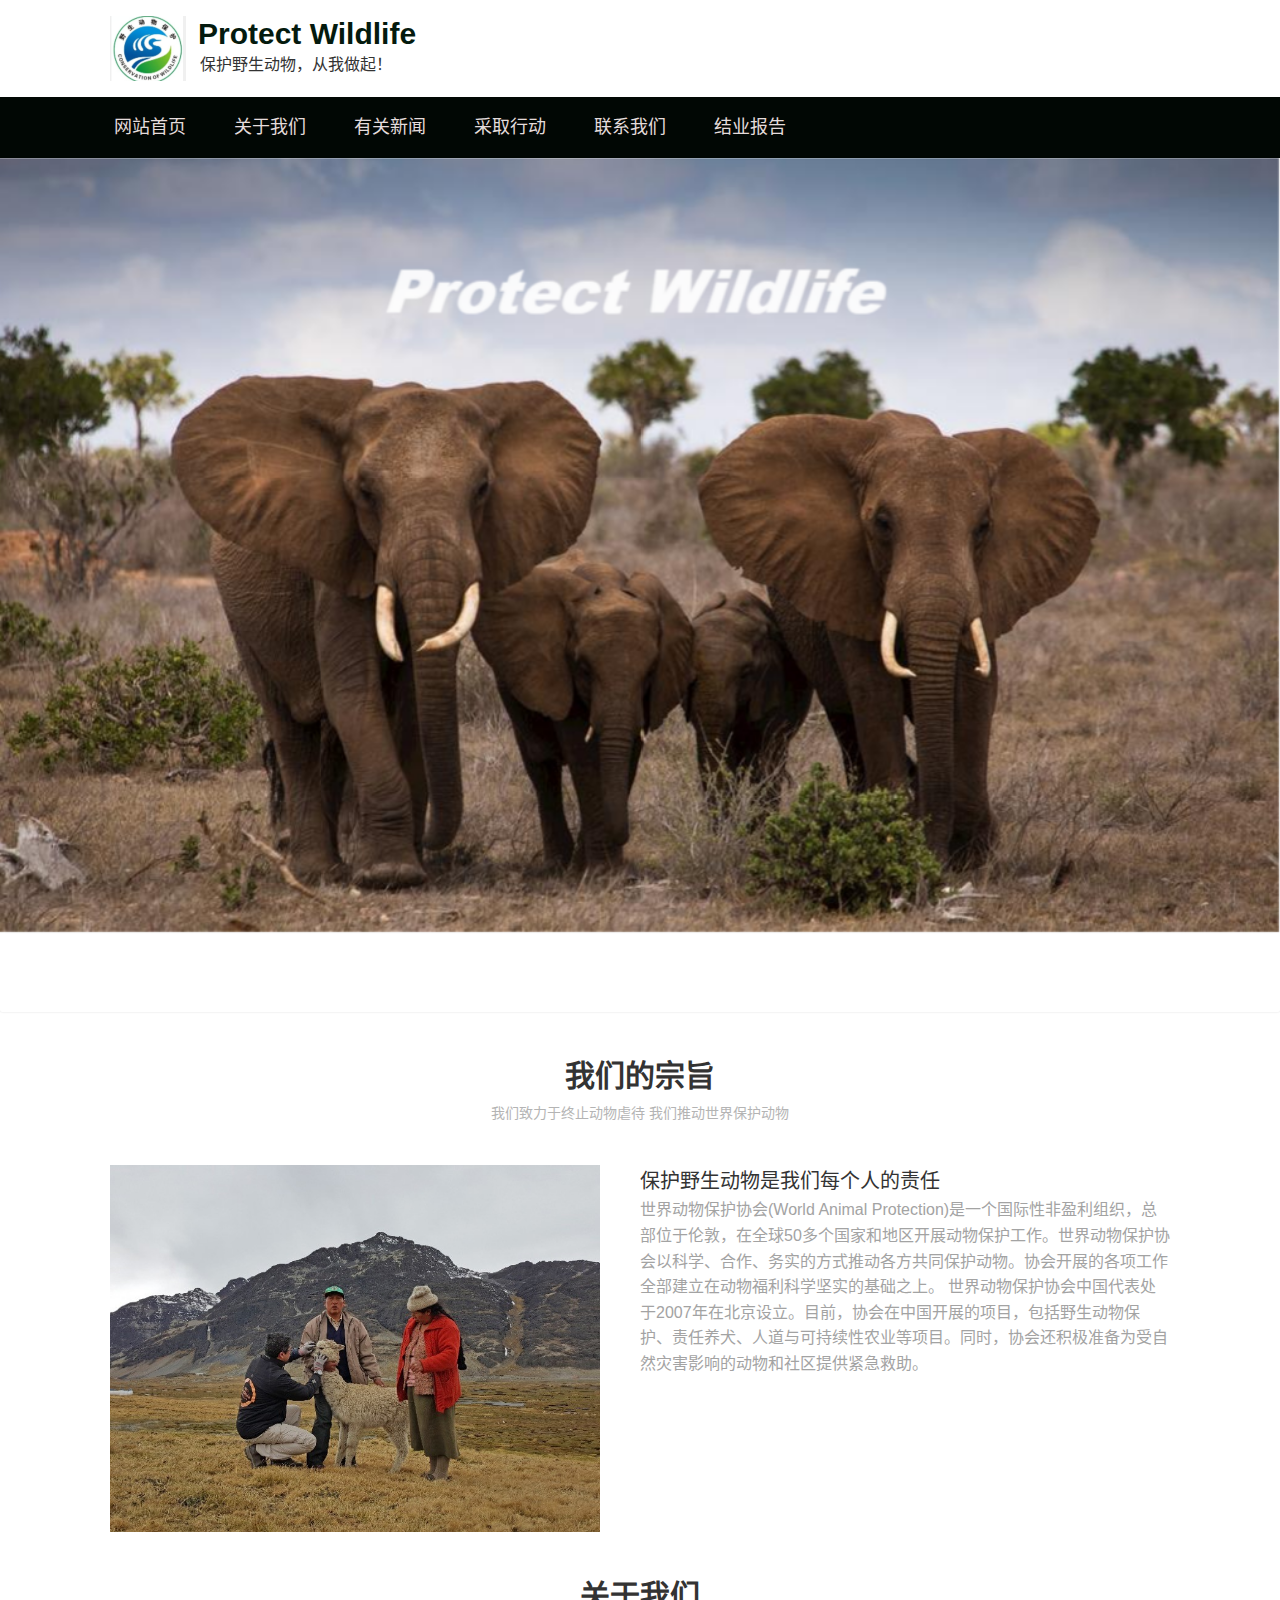
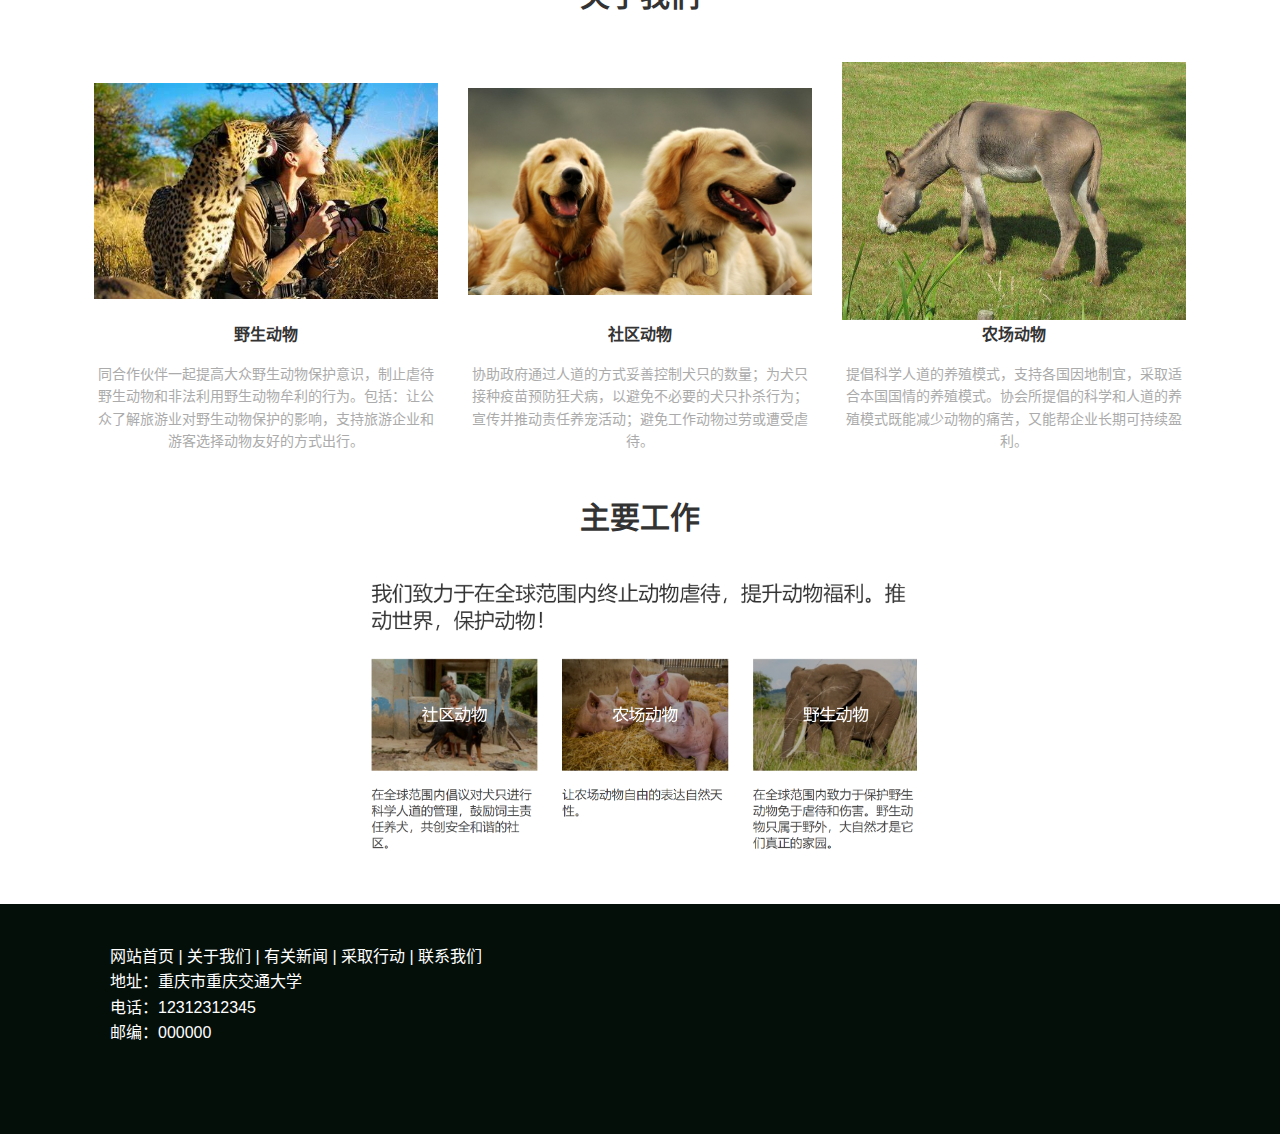
<file: about.html>
<!DOCTYPE html>
<html lang="zh-cn">
<head>
    <title>Protect Wildlife</title>
    <meta charset="UTF-8">
<meta http-equiv="X-UA-Compatible" content="IE=edge" />
<meta name="format-detection" content="telephone=no">
<meta name="renderer" content="webkit">
<meta name="viewport" content="width=device-width,initial-scale=1,maximum-scale=1,user-scalable=no">
<meta http-equiv="Cache-Control" content="no-siteapp" />
<link rel="alternate icon" type="image/png" href="images/favicon.png">
<link rel='icon' href='favicon.ico' type='image/x-ico' />
<meta name="description" content="" />
<meta name="keywords" content="" />
<link rel="stylesheet" href="css/default.min.css?t=227" />
<!--[if (gte IE 9)|!(IE)]><!-->
<script type="text/javascript" src="lib/jquery/jquery.min.js"></script>
<!--<![endif]-->
<!--[if lte IE 8 ]>
<script src="http://libs.baidu.com/jquery/1.11.3/jquery.min.js"></script>
<script src="http://cdn.staticfile.org/modernizr/2.8.3/modernizr.js"></script>
<script src="lib/amazeui/amazeui.ie8polyfill.min.js"></script>
<![endif]-->
<script type="text/javascript" src="lib/handlebars/handlebars.min.js"></script>
<script type="text/javascript" src="lib/iscroll/iscroll-probe.js"></script>
<script type="text/javascript" src="lib/amazeui/amazeui.min.js"></script>
<script type="text/javascript" src="lib/raty/jquery.raty.js"></script>
<script type="text/javascript" src="js/main.min.js?t=1"></script>
</head>
<body>
<header>
    <div class="header-top">
        <div class="width-center">
            <div class="header-logo "><img src="images/logo.png" alt=""></div>
            <div class="header-title div-inline">
                <strong>Protect Wildlife</strong>
                <span>保护野生动物，从我做起！</span>
            </div>
        </div>
    </div>
    <div class="header-nav">
        <button class="am-show-sm-only am-collapsed font f-btn nav-dark" data-am-collapse="{target: '.header-nav'}">Menu<i
                class="am-icon-bars"></i></button>
        <nav>
        <ul class="header-nav-ul am-collapse am-in">
            <li class="on"><a href="index.html" name="index">网站首页</a></li>
            <li><a href="about.html" name="about">关于我们</a></li>
            <li><a href="news.html" name="show">有关新闻</a></li>
            <li><a href="action.html" name="new">采取行动</a></li>
            <li><a href="contact.html" name="message">联系我们</a>
            	<li><a href="new.html" name="message">结业报告</a>
                <div class="secondary-menu">

                    <ul><li><a href="message.html" class="message"></a></li></ul>
                </div>
            </li>
        </ul>




        </nav>
    </div>

</header>

<div class="am-slider am-slider-default" data-am-flexslider="{playAfterPaused: 8000 , controlNav: false, directionNav: false    }">
    <a class="prevbtn" href="#" onClick="javascript :history.back(-1);"></a>
    <ul class="am-slides">
        <li><img src="images/daxiang1.png" alt=""></li>
        <li><img src="images/baozi.jfif" alt=""></li>
        <li><img src="images/he.jfif" alt=""></li>
    </ul>
</div>

<main>
    <div class="index-main-title">
        <p>我们的宗旨</p>
        <span>我们致力于终止动物虐待
     
            我们推动世界保护动物 </span>
    </div>
    <div class="index-main-md">
        <div class="left-area">

        </div>
        <div class="right-area">
            <p>保护野生动物是我们每个人的责任</p>
            <span>世界动物保护协会(World Animal Protection)是一个国际性非盈利组织，总部位于伦敦，在全球50多个国家和地区开展动物保护工作。世界动物保护协会以科学、合作、务实的方式推动各方共同保护动物。协会开展的各项工作全部建立在动物福利科学坚实的基础之上。

                世界动物保护协会中国代表处于2007年在北京设立。目前，协会在中国开展的项目，包括野生动物保护、责任养犬、人道与可持续性农业等项目。同时，协会还积极准备为受自然灾害影响的动物和社区提供紧急救助。</span>
        </div>
    </div>
    <div class="index-main-title">
        <p>关于我们</p>
    </div>
    <div class="index-main-md-body">
        <ul>
            <li>
                <div></div>
                <p>野生动物</p><span>同合作伙伴一起提高大众野生动物保护意识，制止虐待野生动物和非法利用野生动物牟利的行为。包括：让公众了解旅游业对野生动物保护的影响，支持旅游企业和游客选择动物友好的方式出行。</span></li>
            <li>
                <div></div>
                <p>社区动物</p><span>协助政府通过人道的方式妥善控制犬只的数量；为犬只接种疫苗预防狂犬病，以避免不必要的犬只扑杀行为；宣传并推动责任养宠活动；避免工作动物过劳或遭受虐待。</span></li>
            <li>
                <div></div>
                <p>农场动物</p><span>提倡科学人道的养殖模式，支持各国因地制宜，采取适合本国国情的养殖模式。协会所提倡的科学和人道的养殖模式既能减少动物的痛苦，又能帮企业长期可持续盈利。</span></li>
        </ul>
        <span>保护环境是我们每个人的责任，环保是保持和发展生态平衡，扩大有用自然资源的再生产，协调人类与环境的关系。</span>
    </div>
    <div class="index-main-title">
        <p>主要工作</p>
    </div>

    <div class="about-main-footer">
        <span></span>
    </div>

    <div class="feature">
        <img class="sm" src="images/baohu.jpg">
    </div>
</main>
<footer class="footer">
    <div class="footer-pc">
    <ul>
        <li><p>网站首页 | 关于我们 | 有关新闻 | 采取行动 | 联系我们</p></li>
        <li><p>地址：重庆市重庆交通大学</p></li>
        <li><P>电话：12312312345</P></li>
        <li><p>邮编：000000</p></li>
    </ul>
    </div>

    <div class="footer-phone">
        <button data-am-smooth-scroll class="am-btn am-btn-success">Top<i class="font">&#xe611;</i></button>
    </div>
</footer>
</body>
</html>
</file>
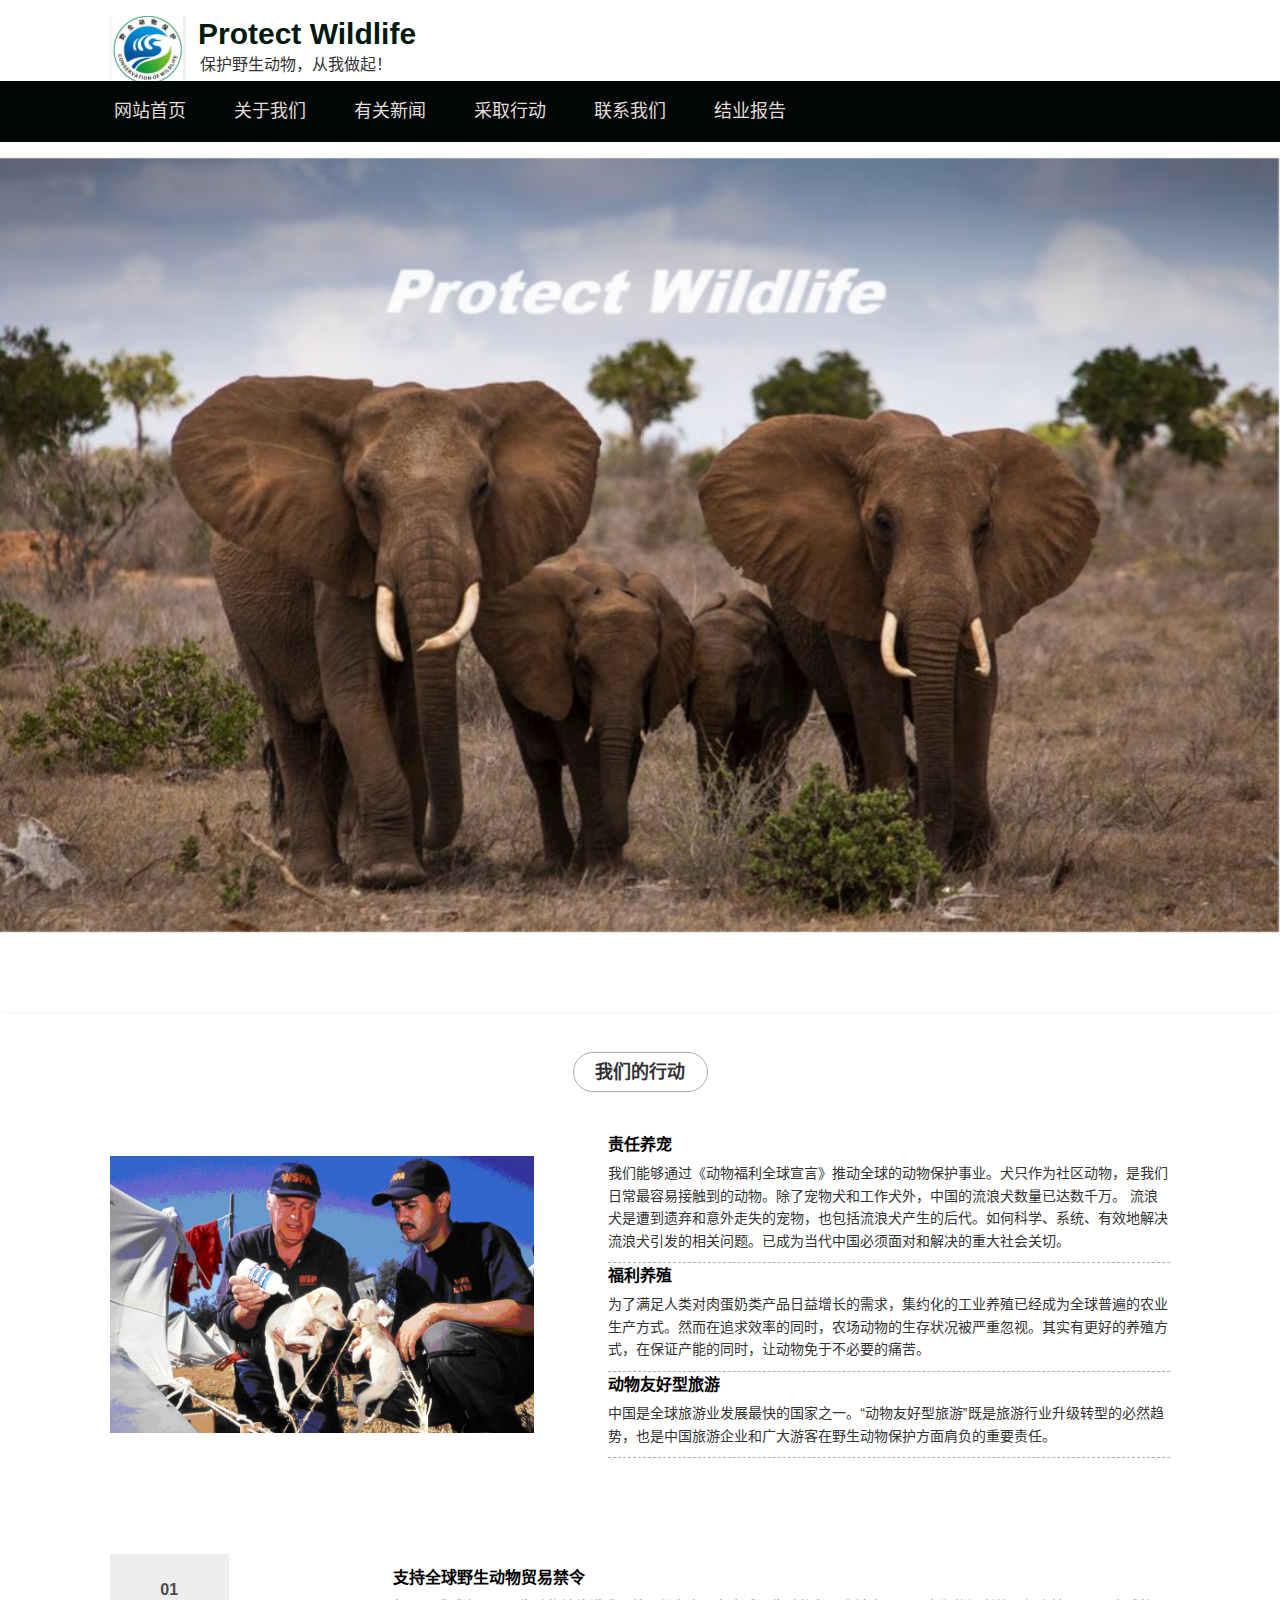
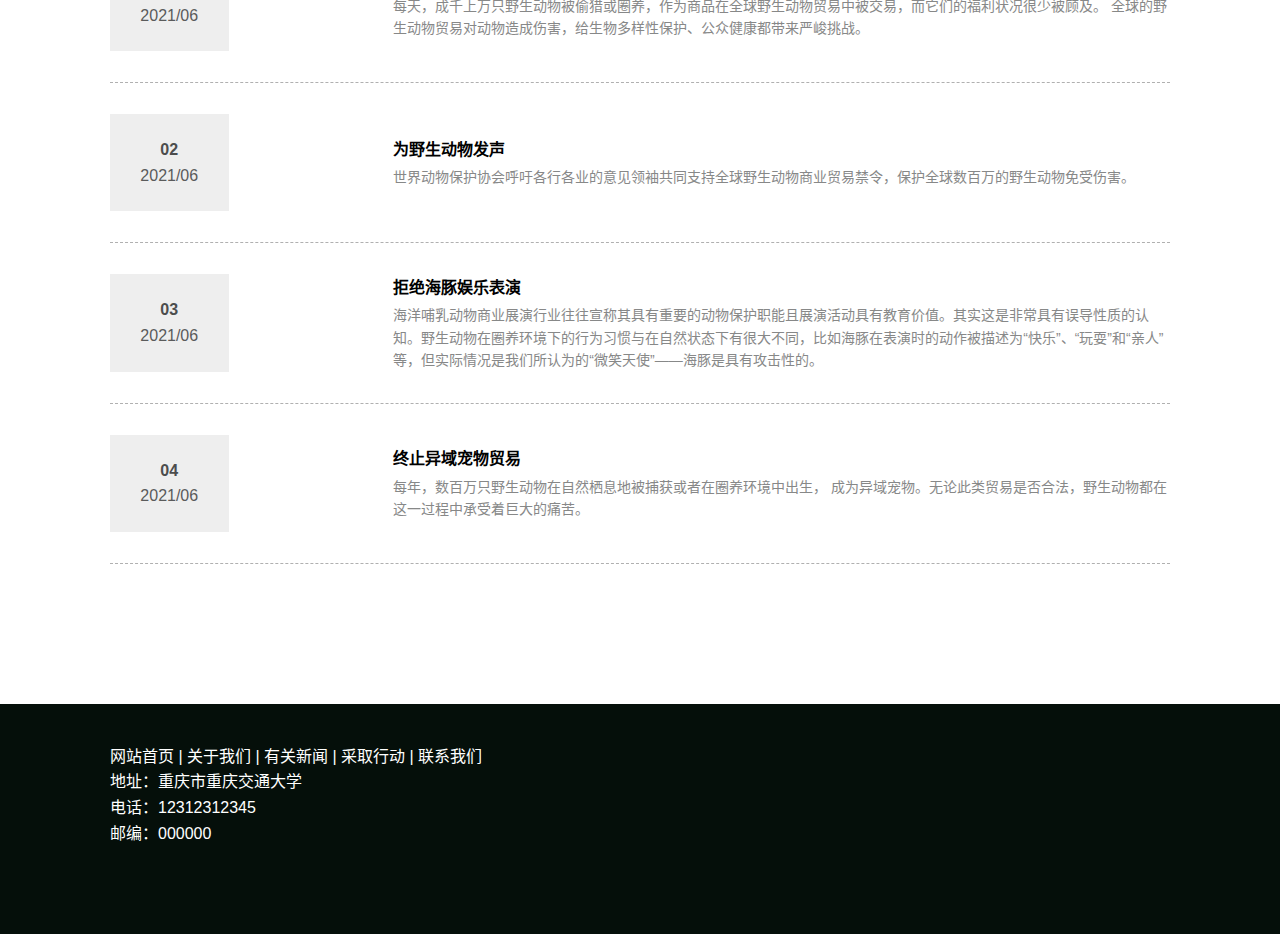
<file: action.html>
<!DOCTYPE html>
<html lang="zh-cn">
<head>
    <title>Protect Wildlife</title>
    <meta charset="UTF-8">
<meta http-equiv="X-UA-Compatible" content="IE=edge" />
<meta name="format-detection" content="telephone=no">
<meta name="renderer" content="webkit">
<meta name="viewport" content="width=device-width,initial-scale=1,maximum-scale=1,user-scalable=no">
<meta http-equiv="Cache-Control" content="no-siteapp" />
<link rel="alternate icon" type="image/png" href="images/favicon.png">
<link rel='icon' href='favicon.ico' type='image/x-ico' />
<meta name="description" content="" />
<meta name="keywords" content="" />
<link rel="stylesheet" href="css/default.min.css?t=227" />
<!--[if (gte IE 9)|!(IE)]><!-->
<script type="text/javascript" src="lib/jquery/jquery.min.js"></script>
<!--<![endif]-->
<!--[if lte IE 8 ]>
<script src="http://libs.baidu.com/jquery/1.11.3/jquery.min.js"></script>
<script src="http://cdn.staticfile.org/modernizr/2.8.3/modernizr.js"></script>
<script src="lib/amazeui/amazeui.ie8polyfill.min.js"></script>
<![endif]-->
<script type="text/javascript" src="lib/handlebars/handlebars.min.js"></script>
<script type="text/javascript" src="lib/iscroll/iscroll-probe.js"></script>
<script type="text/javascript" src="lib/amazeui/amazeui.min.js"></script>
<script type="text/javascript" src="lib/raty/jquery.raty.js"></script>
<script type="text/javascript" src="js/main.min.js?t=1"></script>
</head>
<body>
<header>
    <div class="header-top">
        <div class="width-center">
            <div class="header-logo "><img src="images/logo.png" alt=""></div>
            <div class="header-title div-inline">
                <strong>Protect Wildlife</strong>
                <span>保护野生动物，从我做起！</span>

        </div>
    </div>
    <div class="header-nav">
        <button class="am-show-sm-only am-collapsed font f-btn" data-am-collapse="{target: '.header-nav'}">Menu <i
                class="am-icon-bars"></i></button>
        <nav>
        <ul class="header-nav-ul am-collapse am-in">
            <li class="on"><a href="index.html" name="index">网站首页</a></li>
            <li><a href="about.html" name="about">关于我们</a></li>
            <li><a href="news.html" name="show">有关新闻</a></li>
            <li><a href="action.html" name="new">采取行动</a></li>
            <li><a href="contact.html" name="message">联系我们</a>
            	<li><a href="new.html" name="message">结业报告</a>
                <div class="secondary-menu">

                    <ul><li><a href="message.html" class="message"></a></li></ul>
                </div>
            </li>
        </ul>




        </nav>
    </div>

</header>
<div class="am-slider am-slider-default" data-am-flexslider="{playAfterPaused: 8000, controlNav: false, directionNav: false  }">
    <a class="prevbtn" href="#" onClick="javascript :history.back(-1);"></a>
   
    <ul class="am-slides">
        <li><img src="images/daxiang1.png" alt=""></li>
        <li><img src="images/baozi.jfif" alt=""></li>
        <li><img src="images/he.jfif" alt=""></li>
    </ul>
</div>
<div>
    <section class="article-content">
        <div class="article-protect-tab">
            <span>我们的行动</span>
         
        </div>
        <div class="article-protect-body">
            <img src="images/hh1.jfif">
            <ul>
                <li>
                    <a href="">
                    <h3>责任养宠</h3>
                    </a>
                    <p>我们能够通过《动物福利全球宣言》推动全球的动物保护事业。犬只作为社区动物，是我们日常最容易接触到的动物。除了宠物犬和工作犬外，中国的流浪犬数量已达数千万。
                        流浪犬是遭到遗弃和意外走失的宠物，也包括流浪犬产生的后代。如何科学、系统、有效地解决流浪犬引发的相关问题。已成为当代中国必须面对和解决的重大社会关切。</p>
                </li>
                <li>
                    <a href="">
                    <h3>福利养殖</h3>
                    </a>
                    <p>为了满足人类对肉蛋奶类产品日益增长的需求，集约化的工业养殖已经成为全球普遍的农业生产方式。然而在追求效率的同时，农场动物的生存状况被严重忽视。其实有更好的养殖方式，在保证产能的同时，让动物免于不必要的痛苦。</p>
                </li>
                <li>
                    <a href="">
                    <h3>动物友好型旅游</h3>
                    </a>
                    <p>中国是全球旅游业发展最快的国家之一。“动物友好型旅游”既是旅游行业升级转型的必然趋势，也是中国旅游企业和广大游客在野生动物保护方面肩负的重要责任。</p>
                </li>
            </ul>
        </div>
    </section>
    <section class="article-content">
        <ul>
            <li>
                <div class="article-date">
                    <strong>01</strong>
                    <p>2021/06</p>
                    
                </div>
                <div class="article-info">
                    <a href="">
                        <h3>支持全球野生动物贸易禁令</h3>
                        <i class="font">&#xe6aa;</i>
                        <p>每天，成千上万只野生动物被偷猎或圈养，作为商品在全球野生动物贸易中被交易，而它们的福利状况很少被顾及。

                            全球的野生动物贸易对动物造成伤害，给生物多样性保护、公众健康都带来严峻挑战。</p>
                        
                    </a>
                </div>
            </li>

            <li>
                <div class="article-date">
                    <strong>02</strong>
                    <p>2021/06</p>
                    
                </div>
                <div class="article-info">
                    <a href="">
                        <h3>为野生动物发声</h3>
                        <i class="font">&#xe6aa;</i>
                        <p>世界动物保护协会呼吁各行各业的意见领袖共同支持全球野生动物商业贸易禁令，保护全球数百万的野生动物免受伤害。</p>
                        
                    </a>
                </div>
            </li>
            <li>
                <div class="article-date">
                    <strong>03</strong>
                    <p>2021/06</p>
                    
                </div>
                <div class="article-info">
                    <a href="">
                        <h3>拒绝海豚娱乐表演</h3>
                        <i class="font">&#xe6aa;</i>
                        <p>海洋哺乳动物商业展演行业往往宣称其具有重要的动物保护职能且展演活动具有教育价值。其实这是非常具有误导性质的认知。野生动物在圈养环境下的行为习惯与在自然状态下有很大不同，比如海豚在表演时的动作被描述为“快乐”、“玩耍”和“亲人”等，但实际情况是我们所认为的“微笑天使”——海豚是具有攻击性的。</p>
                        
                    </a>
                </div>
            </li>
            <li>
                <div class="article-date">
                    <strong>04</strong>
                    <p>2021/06</p>
                    
                </div>
                <div class="article-info">
                    <a href="">
                        <h3>终止异域宠物贸易</h3>
                        <i class="font">&#xe6aa;</i>
                        <p>每年，数百万只野生动物在自然栖息地被捕获或者在圈养环境中出生， 成为异域宠物。无论此类贸易是否合法，野生动物都在这一过程中承受着巨大的痛苦。</p>
                      
                    </a>
                </div>
            </li>
            
           
        </ul>
    </section>
    <div class="article_list_more_pages">
    </div>
    <div class="feature">
        <img class="sm" src="images/gongzuo.png">
    </div>
</div>
<footer class="footer">
    <div class="footer-pc">
    <ul>
        <li><p>网站首页 | 关于我们 | 有关新闻 | 采取行动 | 联系我们</p></li>
        <li><p>地址：重庆市重庆交通大学</p></li>
        <li><P>电话：12312312345</P></li>
        <li><p>邮编：000000</p></li>
    </ul>
    </div>

    <div class="footer-phone">
        <button data-am-smooth-scroll class="am-btn am-btn-success">Top<i class="font">&#xe611;</i></button>
    </div>
</footer>
</body>
</html>
</file>
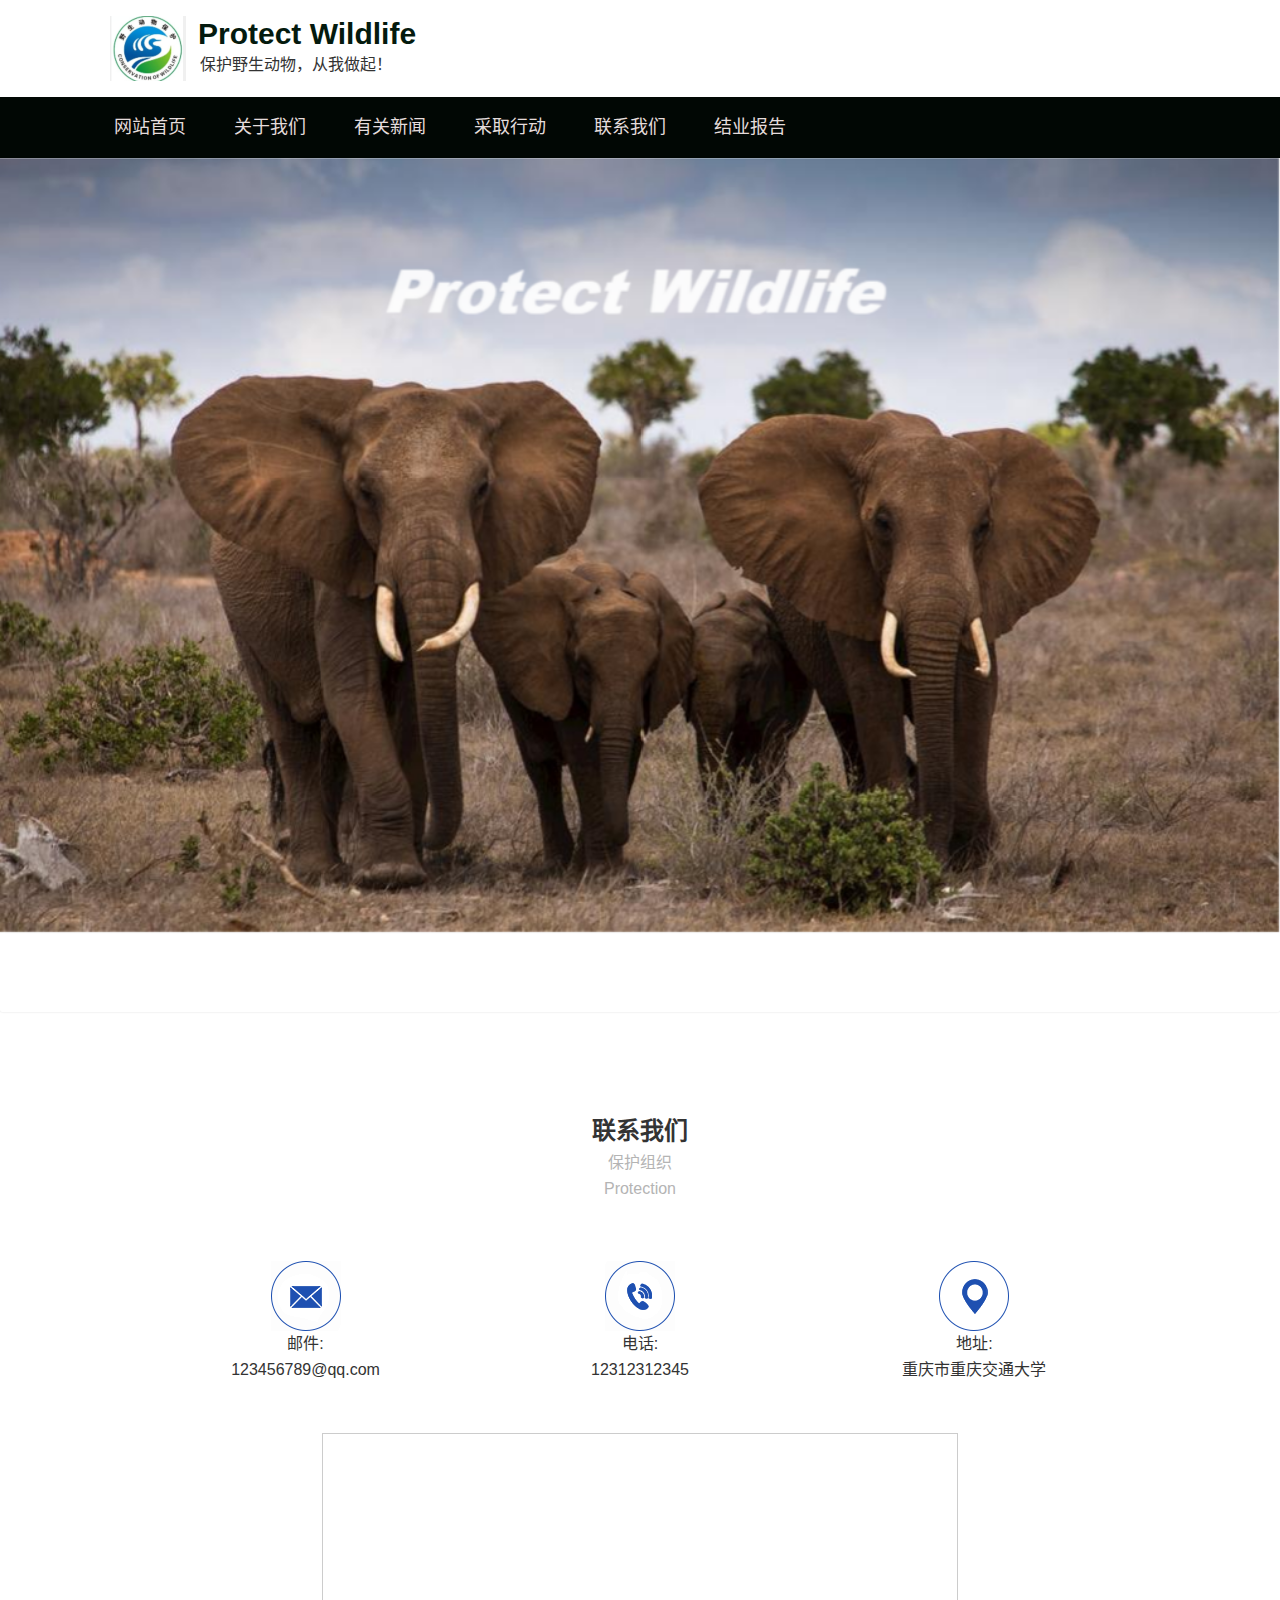
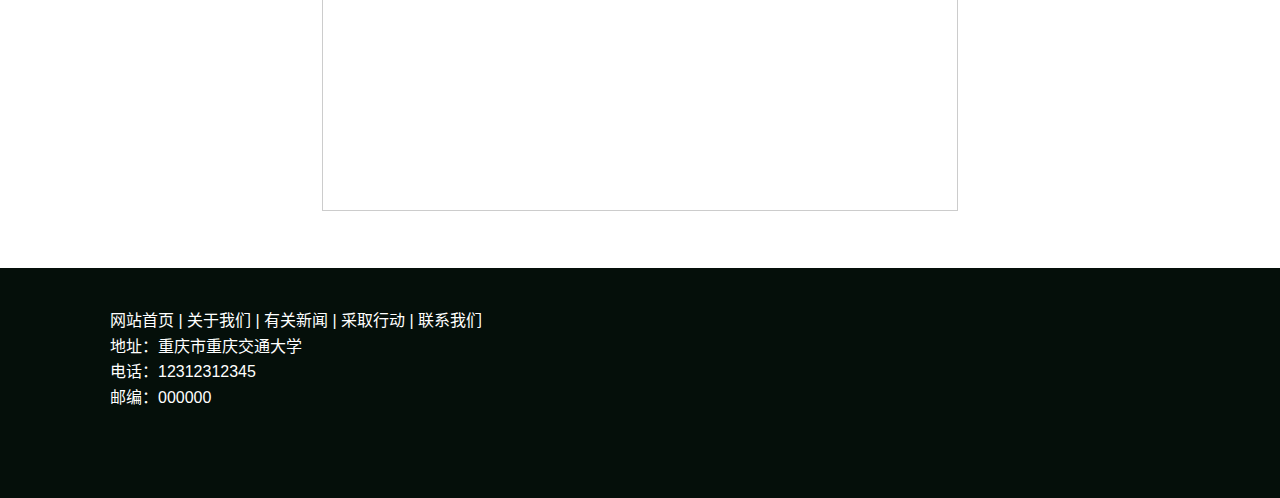
<file: contact.html>
<!DOCTYPE html>
<html lang="zh-cn">
<head>
    <title>Protect Wildlife</title>
    <meta charset="UTF-8">
<meta http-equiv="X-UA-Compatible" content="IE=edge" />
<meta name="format-detection" content="telephone=no">
<meta name="renderer" content="webkit">
<meta name="viewport" content="width=device-width,initial-scale=1,maximum-scale=1,user-scalable=no">
<meta http-equiv="Cache-Control" content="no-siteapp" />
<link rel="alternate icon" type="image/png" href="images/favicon.png">
<link rel='icon' href='favicon.ico' type='image/x-ico' />
<meta name="description" content="" />
<meta name="keywords" content="" />
<link rel="stylesheet" href="css/default.min.css?t=227" />
<!--[if (gte IE 9)|!(IE)]><!-->
<script type="text/javascript" src="lib/jquery/jquery.min.js"></script>
<!--<![endif]-->
<!--[if lte IE 8 ]>
<script src="http://libs.baidu.com/jquery/1.11.3/jquery.min.js"></script>
<script src="http://cdn.staticfile.org/modernizr/2.8.3/modernizr.js"></script>
<script src="lib/amazeui/amazeui.ie8polyfill.min.js"></script>
<![endif]-->
<script type="text/javascript" src="lib/handlebars/handlebars.min.js"></script>
<script type="text/javascript" src="lib/iscroll/iscroll-probe.js"></script>
<script type="text/javascript" src="lib/amazeui/amazeui.min.js"></script>
<script type="text/javascript" src="lib/raty/jquery.raty.js"></script>
<script type="text/javascript" src="js/main.min.js?t=1"></script>
</head>
<body>
<header>
    <div class="header-top">
        <div class="width-center">
            <div class="header-logo "><img src="images/logo.png" alt=""></div>
            <div class="header-title div-inline">
                <strong>Protect Wildlife</strong>
                <span>保护野生动物，从我做起！</span>
            </div>

        </div>
    </div>
    <div class="header-nav">
        <button class="am-show-sm-only am-collapsed font f-btn" data-am-collapse="{target: '.header-nav'}">Menu <i
                class="am-icon-bars"></i></button>
        <nav>
        <ul class="header-nav-ul am-collapse am-in">
            <li class="on"><a href="index.html" name="index">网站首页</a></li>
            <li><a href="about.html" name="about">关于我们</a></li>
            <li><a href="news.html" name="show">有关新闻</a></li>
            <li><a href="action.html" name="new">采取行动</a></li>
            <li><a href="contact.html" name="message">联系我们</a>
            <li><a href="new.html" name="message">结业报告</a>
                <div class="secondary-menu">

                    <ul><li><a href="message.html" class="message"></a></li></ul>
                </div>
            </li>
        </ul>




        </nav>
    </div>

</header>
<div class="am-slider am-slider-default" data-am-flexslider="{playAfterPaused: 8000, controlNav: false, directionNav: false  }">
    <a class="prevbtn" href="#" onClick="javascript :history.back(-1);"></a>

    <ul class="am-slides">
        <li><img src="images/daxiang1.png" alt=""></li>
        <li><img src="images/baozi.jfif" alt=""></li>
        <li><img src="images/he.jfif" alt=""></li>
    </ul>
</div>
<div>
    <div class="contact-header">
        <h1>联系我们</h1>
        <span>保护组织</span>
        <span>Protection</span>
    </div>
    <ul class="contact-icon">
        <li><span></span><span>邮件:</span><span>123456789@qq.com</span></li>
        <li><span></span><span>电话:</span><span>12312312345</span></li>
        <li><span></span><span>地址:</span><span>重庆市重庆交通大学</span></li>
    </ul>
    <main class="contact">
        <iframe class="concact-iframe" src="map.html"  frameborder="0" scrolling="no"></iframe>
    </main>
</div>
<footer class="footer">
    <div class="footer-pc">
    <ul>
        <li><p>网站首页 | 关于我们 | 有关新闻 | 采取行动 | 联系我们</p></li>
        <li><p>地址：重庆市重庆交通大学</p></li>
        <li><P>电话：12312312345</P></li>
        <li><p>邮编：000000</p></li>
    </ul>
    </div>

    <div class="footer-phone">
        <button data-am-smooth-scroll class="am-btn am-btn-success">Top<i class="font">&#xe611;</i></button>
    </div>
</footer>
</body>
</html>
</file>
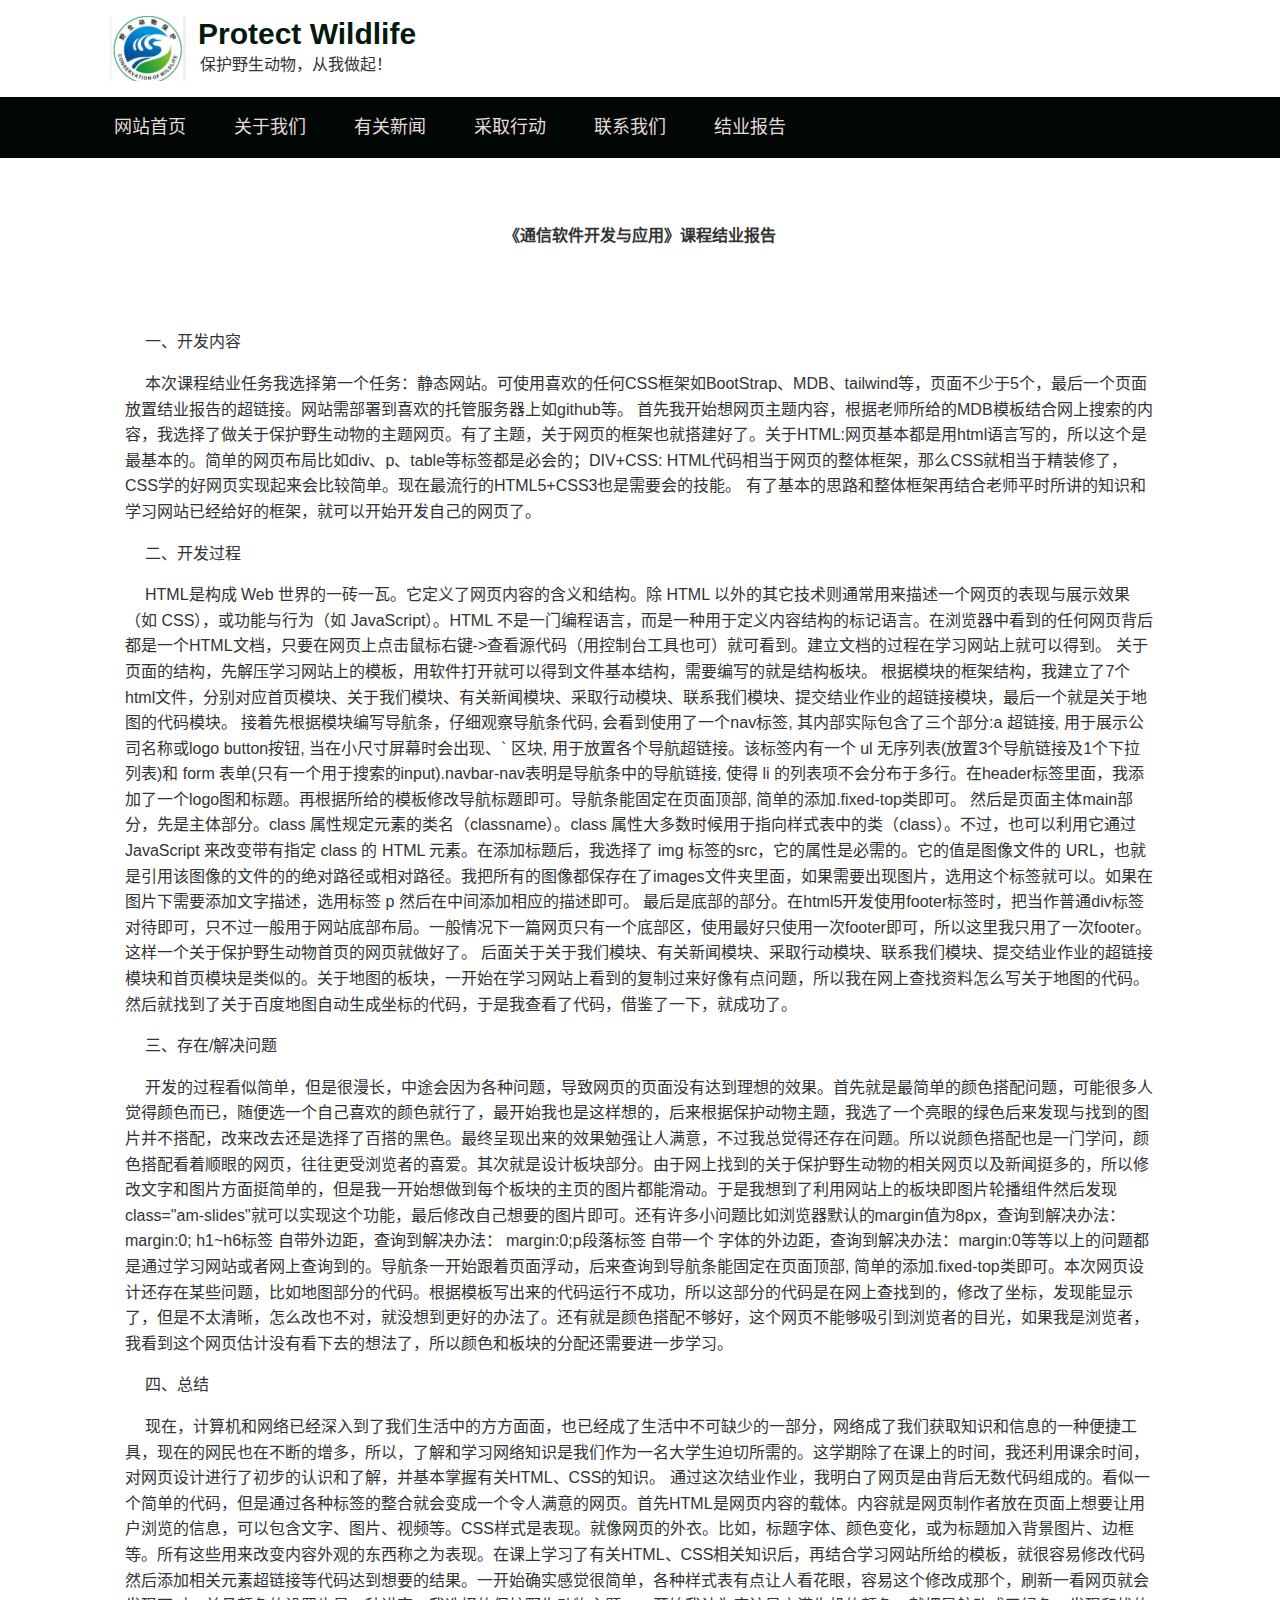
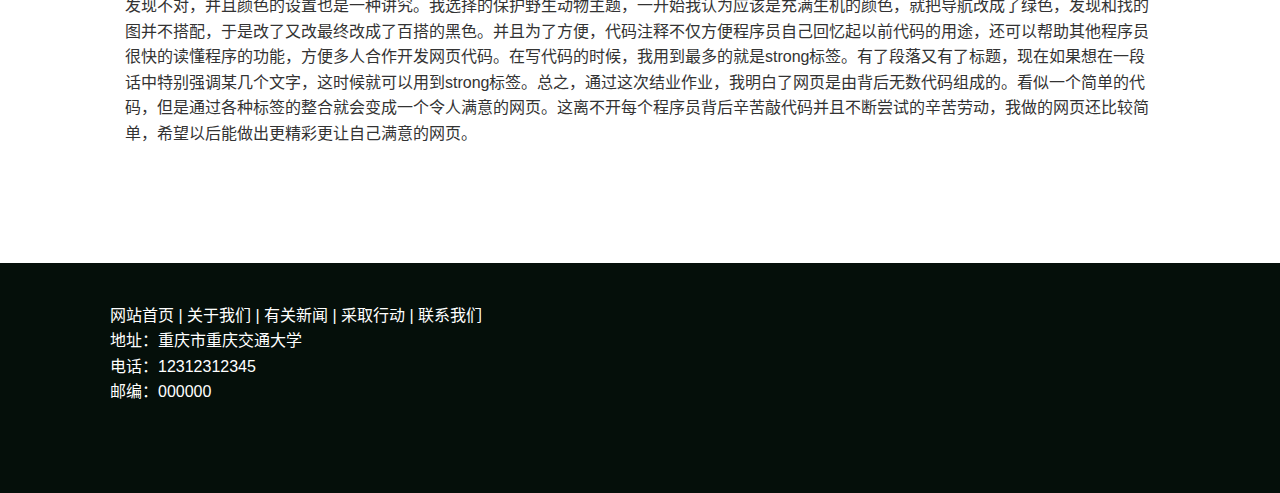
<file: new.html>
<!DOCTYPE html>
<html lang="zh-cn">
<head>
    <title>Protect Wildlife</title>
    <meta charset="UTF-8">
<meta http-equiv="X-UA-Compatible" content="IE=edge" />
<meta name="format-detection" content="telephone=no">
<meta name="renderer" content="webkit">
<meta name="viewport" content="width=device-width,initial-scale=1,maximum-scale=1,user-scalable=no">
<meta http-equiv="Cache-Control" content="no-siteapp" />
<link rel="alternate icon" type="image/png" href="images/favicon.png">
<link rel='icon' href='favicon.ico' type='image/x-ico' />
<meta name="description" content="" />
<meta name="keywords" content="" />
<link rel="stylesheet" href="css/default.min.css?t=227" />
<!--[if (gte IE 9)|!(IE)]><!-->
<script type="text/javascript" src="lib/jquery/jquery.min.js"></script>
<!--<![endif]-->
<!--[if lte IE 8 ]>
<script src="http://libs.baidu.com/jquery/1.11.3/jquery.min.js"></script>
<script src="http://cdn.staticfile.org/modernizr/2.8.3/modernizr.js"></script>
<script src="lib/amazeui/amazeui.ie8polyfill.min.js"></script>
<![endif]-->
<script type="text/javascript" src="lib/handlebars/handlebars.min.js"></script>
<script type="text/javascript" src="lib/iscroll/iscroll-probe.js"></script>
<script type="text/javascript" src="lib/amazeui/amazeui.min.js"></script>
<script type="text/javascript" src="lib/raty/jquery.raty.js"></script>
<script type="text/javascript" src="js/main.min.js?t=1"></script>
</head>
<body>
<header>
    <div class="header-top">
        <div class="width-center">
            <div class="header-logo "><img src="images/logo.png" alt=""></div>
            <div class="header-title div-inline">
                <strong>Protect Wildlife</strong>
                <span>保护野生动物，从我做起！</span>
            </div>
        </div>
    </div>
    <div class="header-nav">
        <button class="am-show-sm-only am-collapsed font f-btn" data-am-collapse="{target: '.header-nav'}">Menu <i
                class="am-icon-bars"></i></button>
        <nav>
        <ul class="header-nav-ul am-collapse am-in">
            <li class="on"><a href="index.html" name="index">网站首页</a></li>
            <li><a href="about.html" name="about">关于我们</a></li>
            <li><a href="news.html" name="show">有关新闻</a></li>
            <li><a href="action.html" name="new">采取行动</a></li>
            <li><a href="contact.html" name="message">联系我们</a>
            <li><a href="new.html" name="message">结业报告</a>
                <div class="secondary-menu">

                    <ul><li><a href="message.html" class="message"></a></li></ul>
                </div>
            </li>
        </ul>




        </nav>
    </div>

</header>
<section class="article-contents">
    <h4>《通信软件开发与应用》课程结业报告</h4>
    <main>
        <p>一、开发内容</p>
        <p>  本次课程结业任务我选择第一个任务：静态网站。可使用喜欢的任何CSS框架如BootStrap、MDB、tailwind等，页面不少于5个，最后一个页面放置结业报告的超链接。网站需部署到喜欢的托管服务器上如github等。
            首先我开始想网页主题内容，根据老师所给的MDB模板结合网上搜索的内容，我选择了做关于保护野生动物的主题网页。有了主题，关于网页的框架也就搭建好了。关于HTML:网页基本都是用html语言写的，所以这个是最基本的。简单的网页布局比如div、p、table等标签都是必会的；DIV+CSS: HTML代码相当于网页的整体框架，那么CSS就相当于精装修了，CSS学的好网页实现起来会比较简单。现在最流行的HTML5+CSS3也是需要会的技能。
            有了基本的思路和整体框架再结合老师平时所讲的知识和学习网站已经给好的框架，就可以开始开发自己的网页了。</p>
        <p>二、开发过程<p>
            <p>  HTML是构成 Web 世界的一砖一瓦。它定义了网页内容的含义和结构。除 HTML 以外的其它技术则通常用来描述一个网页的表现与展示效果（如 CSS），或功能与行为（如 JavaScript）。HTML 不是一门编程语言，而是一种用于定义内容结构的标记语言。在浏览器中看到的任何网页背后都是一个HTML文档，只要在网页上点击鼠标右键->查看源代码（用控制台工具也可）就可看到。建立文档的过程在学习网站上就可以得到。
                关于页面的结构，先解压学习网站上的模板，用软件打开就可以得到文件基本结构，需要编写的就是结构板块。                                        
                根据模块的框架结构，我建立了7个html文件，分别对应首页模块、关于我们模块、有关新闻模块、采取行动模块、联系我们模块、提交结业作业的超链接模块，最后一个就是关于地图的代码模块。
                接着先根据模块编写导航条，仔细观察导航条代码, 会看到使用了一个nav标签, 其内部实际包含了三个部分:a 超链接, 用于展示公司名称或logo button按钮, 当在小尺寸屏幕时会出现、` 区块, 用于放置各个导航超链接。该标签内有一个 ul 无序列表(放置3个导航链接及1个下拉列表)和 form 表单(只有一个用于搜索的input).navbar-nav表明是导航条中的导航链接, 使得 li 的列表项不会分布于多行。在header标签里面，我添加了一个logo图和标题。再根据所给的模板修改导航标题即可。导航条能固定在页面顶部, 简单的添加.fixed-top类即可。
                然后是页面主体main部分，先是主体部分。class 属性规定元素的类名（classname）。class 属性大多数时候用于指向样式表中的类（class）。不过，也可以利用它通过 JavaScript 来改变带有指定 class 的 HTML 元素。在添加标题后，我选择了 img 标签的src，它的属性是必需的。它的值是图像文件的 URL，也就是引用该图像的文件的的绝对路径或相对路径。我把所有的图像都保存在了images文件夹里面，如果需要出现图片，选用这个标签就可以。如果在图片下需要添加文字描述，选用标签 p 然后在中间添加相应的描述即可。
                
                最后是底部的部分。在html5开发使用footer标签时，把当作普通div标签对待即可，只不过一般用于网站底部布局。一般情况下一篇网页只有一个底部区，使用最好只使用一次footer即可，所以这里我只用了一次footer。这样一个关于保护野生动物首页的网页就做好了。
                后面关于关于我们模块、有关新闻模块、采取行动模块、联系我们模块、提交结业作业的超链接模块和首页模块是类似的。关于地图的板块，一开始在学习网站上看到的复制过来好像有点问题，所以我在网上查找资料怎么写关于地图的代码。然后就找到了关于百度地图自动生成坐标的代码，于是我查看了代码，借鉴了一下，就成功了。</p>
        <p>三、存在/解决问题<p>
            <p>开发的过程看似简单，但是很漫长，中途会因为各种问题，导致网页的页面没有达到理想的效果。首先就是最简单的颜色搭配问题，可能很多人觉得颜色而已，随便选一个自己喜欢的颜色就行了，最开始我也是这样想的，后来根据保护动物主题，我选了一个亮眼的绿色后来发现与找到的图片并不搭配，改来改去还是选择了百搭的黑色。最终呈现出来的效果勉强让人满意，不过我总觉得还存在问题。所以说颜色搭配也是一门学问，颜色搭配看着顺眼的网页，往往更受浏览者的喜爱。其次就是设计板块部分。由于网上找到的关于保护野生动物的相关网页以及新闻挺多的，所以修改文字和图片方面挺简单的，但是我一开始想做到每个板块的主页的图片都能滑动。于是我想到了利用网站上的板块即图片轮播组件然后发现class="am-slides"就可以实现这个功能，最后修改自己想要的图片即可。还有许多小问题比如浏览器默认的margin值为8px，查询到解决办法： margin:0; h1~h6标签 自带外边距，查询到解决办法： margin:0;p段落标签 自带一个 字体的外边距，查询到解决办法：margin:0等等以上的问题都是通过学习网站或者网上查询到的。导航条一开始跟着页面浮动，后来查询到导航条能固定在页面顶部, 简单的添加.fixed-top类即可。本次网页设计还存在某些问题，比如地图部分的代码。根据模板写出来的代码运行不成功，所以这部分的代码是在网上查找到的，修改了坐标，发现能显示了，但是不太清晰，怎么改也不对，就没想到更好的办法了。还有就是颜色搭配不够好，这个网页不能够吸引到浏览者的目光，如果我是浏览者，我看到这个网页估计没有看下去的想法了，所以颜色和板块的分配还需要进一步学习。</p>
        <p>四、总结<p>
        <p>现在，计算机和网络已经深入到了我们生活中的方方面面，也已经成了生活中不可缺少的一部分，网络成了我们获取知识和信息的一种便捷工具，现在的网民也在不断的增多，所以，了解和学习网络知识是我们作为一名大学生迫切所需的。这学期除了在课上的时间，我还利用课余时间，对网页设计进行了初步的认识和了解，并基本掌握有关HTML、CSS的知识。
            通过这次结业作业，我明白了网页是由背后无数代码组成的。看似一个简单的代码，但是通过各种标签的整合就会变成一个令人满意的网页。首先HTML是网页内容的载体。内容就是网页制作者放在页面上想要让用户浏览的信息，可以包含文字、图片、视频等。CSS样式是表现。就像网页的外衣。比如，标题字体、颜色变化，或为标题加入背景图片、边框等。所有这些用来改变内容外观的东西称之为表现。在课上学习了有关HTML、CSS相关知识后，再结合学习网站所给的模板，就很容易修改代码然后添加相关元素超链接等代码达到想要的结果。一开始确实感觉很简单，各种样式表有点让人看花眼，容易这个修改成那个，刷新一看网页就会发现不对，并且颜色的设置也是一种讲究。我选择的保护野生动物主题，一开始我认为应该是充满生机的颜色，就把导航改成了绿色，发现和找的图并不搭配，于是改了又改最终改成了百搭的黑色。并且为了方便，代码注释不仅方便程序员自己回忆起以前代码的用途，还可以帮助其他程序员很快的读懂程序的功能，方便多人合作开发网页代码。在写代码的时候，我用到最多的就是strong标签。有了段落又有了标题，现在如果想在一段话中特别强调某几个文字，这时候就可以用到strong标签。总之，通过这次结业作业，我明白了网页是由背后无数代码组成的。看似一个简单的代码，但是通过各种标签的整合就会变成一个令人满意的网页。这离不开每个程序员背后辛苦敲代码并且不断尝试的辛苦劳动，我做的网页还比较简单，希望以后能做出更精彩更让自己满意的网页。</p>
    </main>
</section>
</div>
<footer class="footer">
    <div class="footer-pc">
    <ul>
        <li><p>网站首页 | 关于我们 | 有关新闻 | 采取行动 | 联系我们</p></li>
        <li><p>地址：重庆市重庆交通大学</p></li>
        <li><P>电话：12312312345</P></li>
        <li><p>邮编：000000</p></li>
    </ul>
    </div>

    <div class="footer-phone">
        <button data-am-smooth-scroll class="am-btn am-btn-success">Top<i class="font">&#xe611;</i></button>
    </div>
</footer>
</body>
</html>
</file>
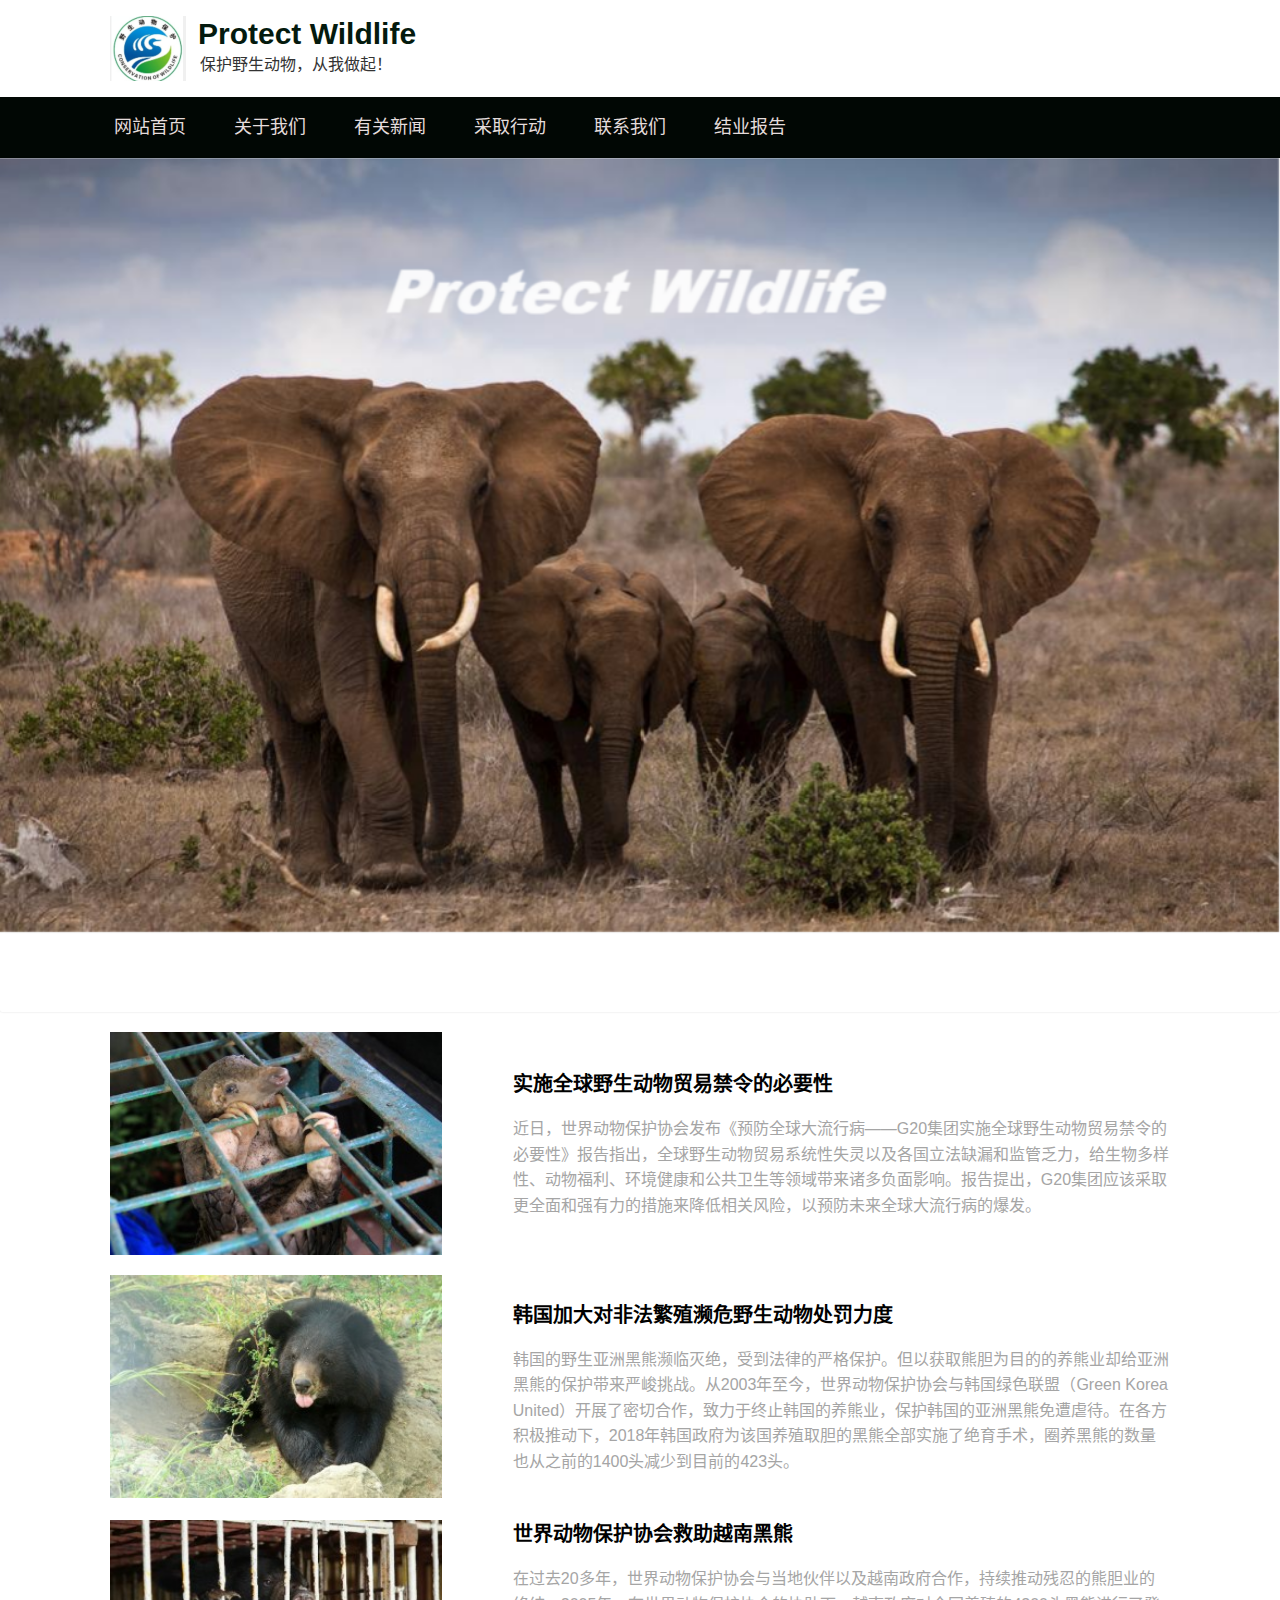
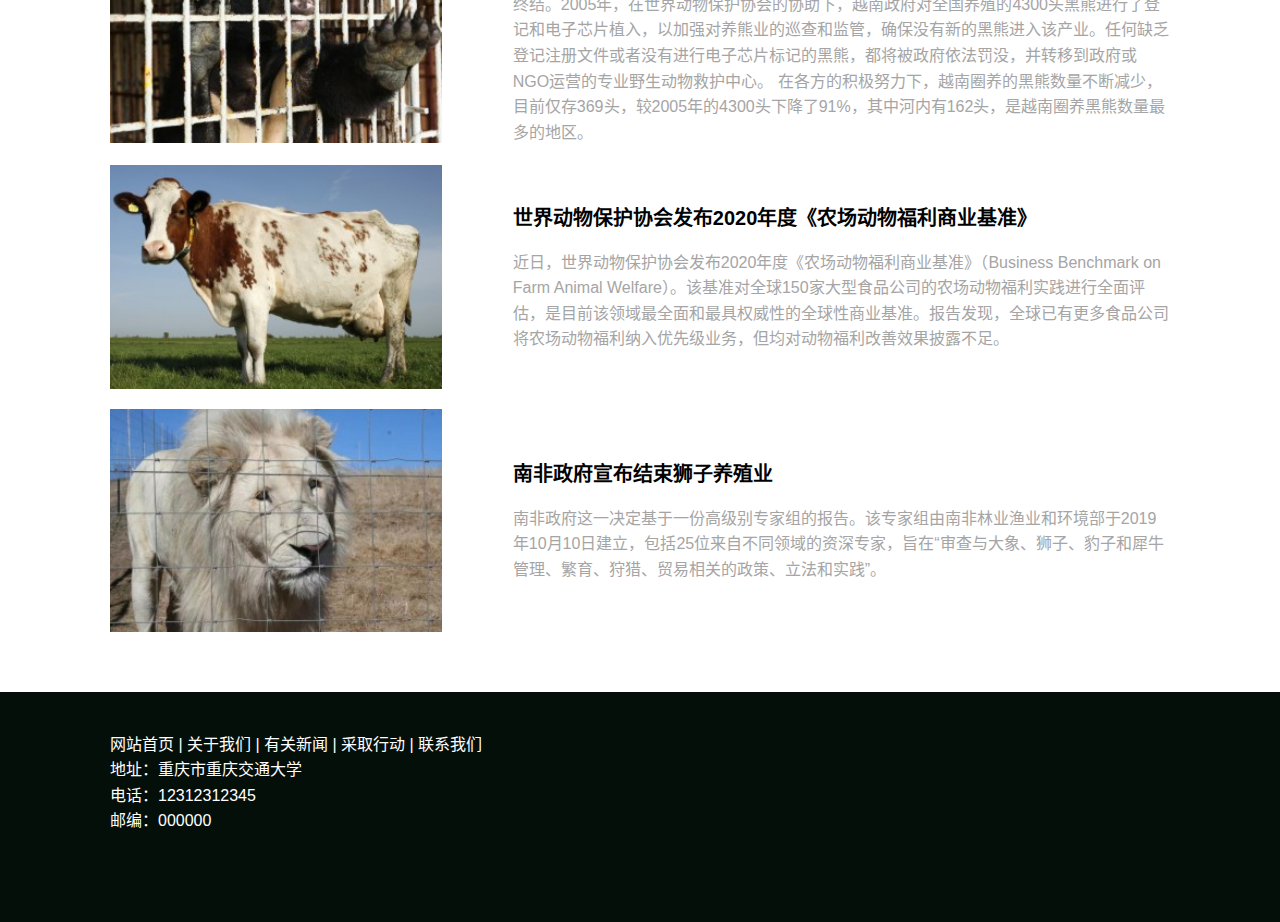
<file: news.html>
<!DOCTYPE html>
<html lang="zh-cn">
<head>
    <title>Protect Wildlife</title>
    <meta charset="UTF-8">
<meta http-equiv="X-UA-Compatible" content="IE=edge" />
<meta name="format-detection" content="telephone=no">
<meta name="renderer" content="webkit">
<meta name="viewport" content="width=device-width,initial-scale=1,maximum-scale=1,user-scalable=no">
<meta http-equiv="Cache-Control" content="no-siteapp" />
<link rel="alternate icon" type="image/png" href="images/favicon.png">
<link rel='icon' href='favicon.ico' type='image/x-ico' />
<meta name="description" content="" />
<meta name="keywords" content="" />
<link rel="stylesheet" href="css/default.min.css?t=227" />
<!--[if (gte IE 9)|!(IE)]><!-->
<script type="text/javascript" src="lib/jquery/jquery.min.js"></script>
<!--<![endif]-->
<!--[if lte IE 8 ]>
<script src="http://libs.baidu.com/jquery/1.11.3/jquery.min.js"></script>
<script src="http://cdn.staticfile.org/modernizr/2.8.3/modernizr.js"></script>
<script src="lib/amazeui/amazeui.ie8polyfill.min.js"></script>
<![endif]-->
<script type="text/javascript" src="lib/handlebars/handlebars.min.js"></script>
<script type="text/javascript" src="lib/iscroll/iscroll-probe.js"></script>
<script type="text/javascript" src="lib/amazeui/amazeui.min.js"></script>
<script type="text/javascript" src="lib/raty/jquery.raty.js"></script>
<script type="text/javascript" src="js/main.min.js?t=1"></script>
</head>
<body>
<header>
    <div class="header-top">
        <div class="width-center">
            <div class="header-logo "><img src="images/logo.png" alt=""></div>
            <div class="header-title div-inline">
                <strong>Protect Wildlife</strong>
                <span>保护野生动物，从我做起！</span>
            </div>



        </div>
    </div>
    <div class="header-nav">
        <button class="am-show-sm-only am-collapsed font f-btn" data-am-collapse="{target: '.header-nav'}">Menu <i
                class="am-icon-bars"></i></button>
        <nav>
        <ul class="header-nav-ul am-collapse am-in">
            <li class="on"><a href="index.html" name="index">网站首页</a></li>
            <li><a href="about.html" name="about">关于我们</a></li>
            <li><a href="news.html" name="show">有关新闻</a></li>
            <li><a href="action.html" name="new">采取行动</a></li>
            <li><a href="contact.html" name="message">联系我们</a>
            	<li><a href="new.html" name="message">结业报告</a>
                <div class="secondary-menu">

                    <ul><li><a href="message.html" class="message"></a></li></ul>
                </div>
            </li>
        </ul>




        </nav>
    </div>

</header>

<div class="am-slider am-slider-default"
     data-am-flexslider="{playAfterPaused: 8000 , controlNav: false, directionNav: false    }">
    <a class="prevbtn" href="#" onClick="javascript :history.back(-1);"></a>
    <ul class="am-slides">
        <li><img src="images/daxiang1.png" alt=""></li>
        <li><img src="images/baozi.jfif" alt=""></li>
        <li><img src="images/he.jfif" alt=""></li>
    </ul>
</div>

<main>
    <ul class="pro-body">
        <li>
            <a href="">
            <img src="images/xinwen1.jpeg" alt="">
            <div class="pro-rightarea">
                <p>实施全球野生动物贸易禁令的必要性</p>
                <span>近日，世界动物保护协会发布《预防全球大流行病——G20集团实施全球野生动物贸易禁令的必要性》报告指出，全球野生动物贸易系统性失灵以及各国立法缺漏和监管乏力，给生物多样性、动物福利、环境健康和公共卫生等领域带来诸多负面影响。报告提出，G20集团应该采取更全面和强有力的措施来降低相关风险，以预防未来全球大流行病的爆发。</span>
            </div>
            </a>
        </li>
        <li>
            <a href="">
            <img src="images/xinwen2.jpeg" alt="">
            <div class="pro-rightarea">
                <p>韩国加大对非法繁殖濒危野生动物处罚力度</p>
                <span>韩国的野生亚洲黑熊濒临灭绝，受到法律的严格保护。但以获取熊胆为目的的养熊业却给亚洲黑熊的保护带来严峻挑战。从2003年至今，世界动物保护协会与韩国绿色联盟（Green Korea United）开展了密切合作，致力于终止韩国的养熊业，保护韩国的亚洲黑熊免遭虐待。在各方积极推动下，2018年韩国政府为该国养殖取胆的黑熊全部实施了绝育手术，圈养黑熊的数量也从之前的1400头减少到目前的423头。</span>
            </div>
            </a>
        </li>
        <li>
            <a href="">
            <img src="images/xinwen3.jpg" alt="">
            <div class="pro-rightarea">
                <p>世界动物保护协会救助越南黑熊</p>
                <span>在过去20多年，世界动物保护协会与当地伙伴以及越南政府合作，持续推动残忍的熊胆业的终结。2005年，在世界动物保护协会的协助下，越南政府对全国养殖的4300头黑熊进行了登记和电子芯片植入，以加强对养熊业的巡查和监管，确保没有新的黑熊进入该产业。任何缺乏登记注册文件或者没有进行电子芯片标记的黑熊，都将被政府依法罚没，并转移到政府或NGO运营的专业野生动物救护中心。

                    在各方的积极努力下，越南圈养的黑熊数量不断减少，目前仅存369头，较2005年的4300头下降了91%，其中河内有162头，是越南圈养黑熊数量最多的地区。</span>
            </div>
            </a>
        </li>
        <li>
            <a href="">
            <img src="images/xinwen4.jpeg" alt="">
            <div class="pro-rightarea">
                <p>世界动物保护协会发布2020年度《农场动物福利商业基准》</p>
                <span>近日，世界动物保护协会发布2020年度《农场动物福利商业基准》（Business Benchmark on Farm Animal Welfare）。该基准对全球150家大型食品公司的农场动物福利实践进行全面评估，是目前该领域最全面和最具权威性的全球性商业基准。报告发现，全球已有更多食品公司将农场动物福利纳入优先级业务，但均对动物福利改善效果披露不足。</span>
            </div>
            </a>
        </li>
        <li>
            <a href="">
            <img src="images/xinwen5.jpeg" alt="">
            <div class="pro-rightarea">
                <p>南非政府宣布结束狮子养殖业</p>
                <span>南非政府这一决定基于一份高级别专家组的报告。该专家组由南非林业渔业和环境部于2019年10月10日建立，包括25位来自不同领域的资深专家，旨在“审查与大象、狮子、豹子和犀牛管理、繁育、狩猎、贸易相关的政策、立法和实践”。</span>
            </div>
            </a>
        </li>
    </ul>
    <div class="article_list_more_pages">

    </div>
    <div class="feature">
        <img class="sm" src="images/gongzuo.png">
    </div>
</main>
<footer class="footer">
    <div class="footer-pc">
    <ul>
        <li><p>网站首页 | 关于我们 | 有关新闻 | 采取行动 | 联系我们</p></li>
        <li><p>地址：重庆市重庆交通大学</p></li>
        <li><P>电话：12312312345</P></li>
        <li><p>邮编：000000</p></li>
    </ul>
    </div>

    <div class="footer-phone">
        <button data-am-smooth-scroll class="am-btn am-btn-success">Top<i class="font">&#xe611;</i></button>
    </div>
</footer>
</body>
</html>
</file>
